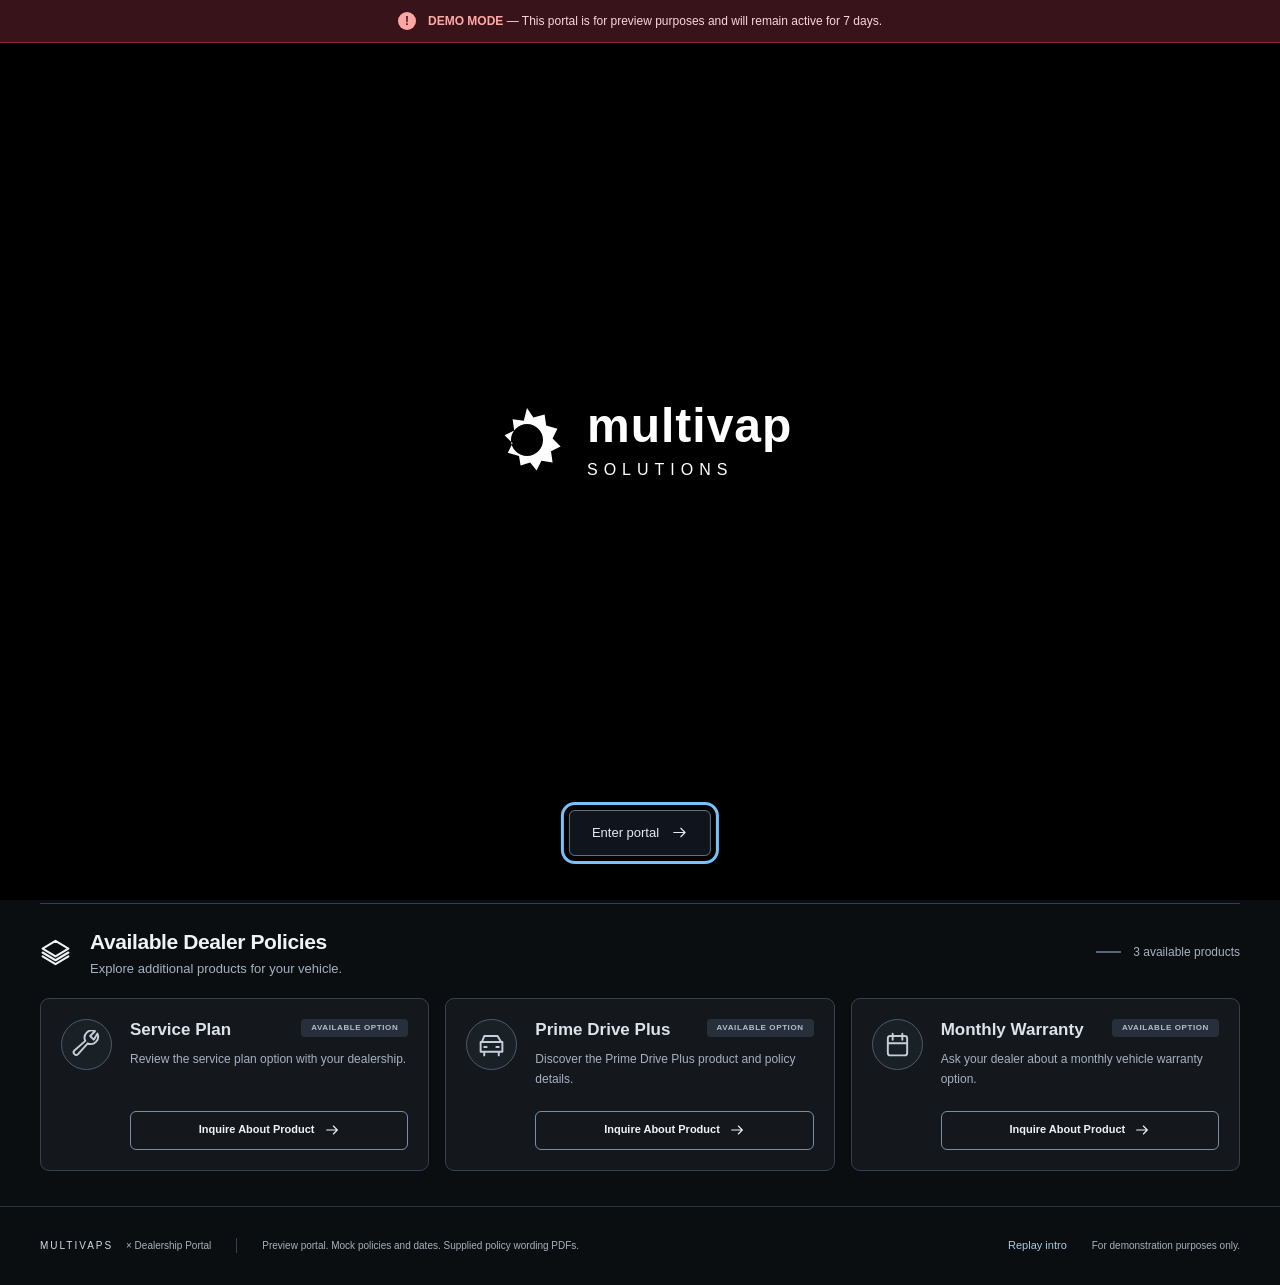
<file: index.html>
<!doctype html>
<html lang="en">
<head>
  <meta charset="utf-8">
  <meta name="viewport" content="width=device-width, initial-scale=1">
  <meta name="theme-color" content="#10151d">
  <title>Multivap Portal | Toyota Johannesburg Demo</title>
  <link rel="stylesheet" href="styles.css">
  <!-- Pinned local pdf-lib bundle: no CDN request at runtime. -->
  <script src="vendor/pdf-lib-1.17.1.min.js" defer></script>
  <script src="app.js" defer></script>
</head>
<body>
  <a class="skip-link" href="#main">Skip to dashboard</a>
  <!-- Shared vector icons: replace with your dealership icon system later. -->
  <svg class="icon-library" xmlns="http://www.w3.org/2000/svg" aria-hidden="true">
    <symbol id="shield" viewBox="0 0 24 24"><path d="M12 3 3.5 6v6c0 5 8.5 9 8.5 9s8.5-4 8.5-9V6L12 3Z"/></symbol>
    <symbol id="calendar" viewBox="0 0 24 24"><rect x="4" y="5" width="16" height="16" rx="2"/><path d="M8 3v5m8-5v5M4 11h16"/></symbol>
    <symbol id="check" viewBox="0 0 24 24"><circle cx="12" cy="12" r="9"/><path d="m8 12 3 3 5-6"/></symbol>
    <symbol id="document" viewBox="0 0 24 24"><path d="M6 3h8l4 4v14H6V3Zm8 0v5h4M9 12h6m-6 4h6"/></symbol>
    <symbol id="car" viewBox="0 0 24 24"><path d="m4 10 2-5h11l3 5M3 10h18v8H3v-8Zm3 8v3m12-3v3M6 14h2m8 0h2"/></symbol>
    <symbol id="wheel" viewBox="0 0 24 24"><circle cx="12" cy="12" r="9"/><circle cx="12" cy="12" r="3"/><path d="m12 3 0 6m0 6v6M3 12h6m6 0h6M6 6l4 4m4 4 4 4M6 18l4-4m4-4 4-4"/></symbol>
    <symbol id="tool" viewBox="0 0 24 24"><path d="M21 3a6 6 0 0 1-8 8L5 20a2 2 0 0 1-3-3l9-8a6 6 0 0 1 8-8l-4 4 3 3 3-5Z"/></symbol>
    <symbol id="layers" viewBox="0 0 24 24"><path d="m12 3 10 6-10 6L2 9l10-6Zm-10 12 10 6 10-6M2 12l10 6 10-6"/></symbol>
    <symbol id="arrow" viewBox="0 0 24 24"><path d="M4 12h16m-6-6 6 6-6 6"/></symbol>
    <symbol id="phone" viewBox="0 0 24 24"><path d="m5 3 4 5-3 3c2 3 4 5 7 7l3-3 5 4c-2 5-7 3-12-2S2 5 5 3Z"/></symbol>
    <symbol id="close" viewBox="0 0 24 24"><path d="m6 6 12 12M6 18 18 6"/></symbol>
    <symbol id="bars" viewBox="0 0 24 24"><path d="M5 20v-6m7 6V9m7 11V3"/></symbol>
  </svg>
  <!-- Persistent demo notice. Remains visible when dialogs are dismissed. -->
  <div class="demo-banner" role="note"><span class="notice-mark" aria-hidden="true">!</span><span><strong>DEMO MODE</strong> — This portal is for preview purposes and will remain active for 7 days.</span></div>
  <!-- Pitch toolbar: switches local demo views, not real authenticated accounts. -->
  <nav class="demo-switcher-bar" aria-label="Demo Persona Switcher"><div class="switcher-inner"><span class="switcher-label">DEMO PERSONAS:</span><button class="switcher-btn active" type="button" data-persona="client1" aria-pressed="true">Client 1: Toyota Hilux (JHB)</button><button class="switcher-btn" type="button" data-persona="client2" aria-pressed="false">Client 2: BMW X5 (Sandton)</button><button class="switcher-btn" type="button" data-persona="client3" aria-pressed="false">Client 3: Merc C200 (Cape Town)</button><button class="switcher-btn admin-btn" type="button" data-persona="admin" aria-pressed="false">Admin Overview Console</button></div></nav>
  <!-- Dealership navigation and mock authenticated identity. -->
  <header class="site-header">
    <div class="header-inner">
      <a class="brand" href="#main" aria-label="Multivaps x Dealership Portal home"><span class="monogram" aria-hidden="true">M</span><span class="brand-name">MULTIVAPS</span><span class="brand-divider">×</span><span class="portal-name">Dealership Portal</span></a>
      <div class="header-meta"><div class="dealership-badge"><span class="dealer-title">Toyota Johannesburg</span><span class="dealer-address">124 Main Street, JHB</span></div><div class="user-status"><span class="login"><svg class="icon" aria-hidden="true"><use href="#phone"/></svg><span><small id="login-label">Alex Morgan · Demo login</small><span id="login-phone">+27 82 555 0148</span></span></span><span class="online"><i aria-hidden="true"></i>Online</span></div></div>
    </div>
  </header>
  <!-- Shared PDF feedback, announced for both dashboard and modal actions. -->
  <p id="pdf-status" class="pdf-status" role="status" hidden></p>
  <main id="main" class="container">
    <!-- Vehicle summary: substitute real customer / dealer data here. -->
    <section class="overview" aria-labelledby="dashboard-title">
      <div class="welcome">
        <h1 id="dashboard-title" tabindex="-1">Confidence.<br> <span>Every kilometre.</span></h1>
        <p id="client-name" class="client-name">Alex Morgan · Demo client</p>
        <p class="intro">Your vehicle. Your protection. All in one place.<br>Greater confidence for the journey ahead.</p>
        <div class="vehicle-summary">
          <svg class="icon vehicle-icon" aria-hidden="true"><use href="#car"/></svg>
          <dl><div class="vehicle-name"><dt>Registered vehicle</dt><dd>Toyota Hilux 2.8 GD-6 RB Legend</dd></div><div><dt>Current odometer</dt><dd>48,500 km</dd></div><div><dt>Year model</dt><dd>2023</dd></div><div class="vehicle-identifiers"><dt>VIN / Registration</dt><dd>AHTK123456789X <span>·</span> JHB 884 GP</dd></div></dl>
        </div>
      </div>
      <!-- SVG gauges: values are illustrative and can be data-bound later. -->
      <div class="gauges" aria-label="Mock policy performance">
        <div id="health-gauge" class="gauge" style="--progress:100; --gauge-color:var(--blue)"><svg class="gauge-ring" viewBox="0 0 120 120" aria-hidden="true"><circle class="ring-track" cx="60" cy="60" r="49"/><circle class="ring-value" cx="60" cy="60" r="49" pathLength="100"/></svg><div class="gauge-content"><svg class="icon" aria-hidden="true"><use href="#shield"/></svg><strong id="health-value">100<span>%</span></strong><span>Policy health</span><i></i></div></div>
        <div class="gauge odometer-gauge" aria-label="Current odometer: 48,500 kilometres"><div class="gauge-container" aria-hidden="true"><div class="gauge-ticks"></div><div class="gauge-needle" id="gaugeNeedle"></div><div class="gauge-center-cap"></div></div><div class="gauge-readout"><strong>48.5k</strong><span>KM READOUT</span></div></div>
        <div id="coverage-gauge" class="gauge" style="--progress:100; --gauge-color:var(--mint)"><svg class="gauge-ring" viewBox="0 0 120 120" aria-hidden="true"><circle class="ring-track" cx="60" cy="60" r="49"/><circle class="ring-value" cx="60" cy="60" r="49" pathLength="100"/></svg><div class="gauge-content"><svg class="icon" aria-hidden="true"><use href="#check"/></svg><strong class="active-value" id="coverage-value">Active</strong><span>Coverage status</span><i></i></div></div>
      </div>
    </section>
    <div class="catalog-heading"><h2>Vehicle Coverage &amp; Available Products</h2><p>Active policies listed first · Select a product to view details or inquire</p></div>
    <div id="policyGrid">
    <!-- Active policy grid: app.js uses the single policy catalog below. -->
    <section class="policy-section" aria-labelledby="active-title">
      <div class="section-heading"><svg class="icon" aria-hidden="true"><use href="#shield"/></svg><div><h2 id="active-title">Active Policies</h2><p id="registered-description">Your current vehicle protection products.</p></div><span class="section-count" id="active-count"></span></div>
      <div class="policy-grid" id="active-policies"></div>
    </section>
    <!-- Available product grid: inquiry controls open an accessible dialog. -->
    <section class="policy-section available-section" aria-labelledby="available-title">
      <div class="section-heading"><svg class="icon" aria-hidden="true"><use href="#layers"/></svg><div><h2 id="available-title">Available Dealer Policies</h2><p>Explore additional products for your vehicle.</p></div><span class="section-count muted-count" id="available-count"></span></div>
      <div class="policy-grid" id="available-policies"></div>
    </section>
    </div>
    <noscript><p>This demo needs JavaScript to display policy cards and dialogs. The supplied PDF files remain available in this folder.</p></noscript>
  </main>
  <!-- Admin overview: all counters and matrix rows derive from demoPersonas. -->
  <main id="admin-view" class="container admin-container" hidden aria-labelledby="admin-title">
    <div class="admin-header"><h1 id="admin-title">Multivap Dealer Network Admin Console</h1><p>Central oversight of active clients, dealership product matrices, and secondary policy engagement.</p></div>
    <div class="admin-stats-grid">
      <div class="stat-card"><svg class="icon" aria-hidden="true"><use href="#shield"/></svg><div><span class="stat-value" id="stat-clients"></span><span class="stat-label">Demo Clients</span></div></div>
      <div class="stat-card"><svg class="icon" aria-hidden="true"><use href="#car"/></svg><div><span class="stat-value" id="stat-dealers"></span><span class="stat-label">Onboarded Dealerships</span></div></div>
      <div class="stat-card"><svg class="icon" aria-hidden="true"><use href="#document"/></svg><div><span class="stat-value" id="stat-catalog"></span><span class="stat-label">Master PDF Catalog</span></div></div>
      <div class="stat-card"><svg class="icon" aria-hidden="true"><use href="#layers"/></svg><div><span class="stat-value" id="stat-listed"></span><span class="stat-label">Total Listed Products</span></div></div>
    </div>
    <p id="admin-coverage-summary" class="admin-coverage-summary"></p>
    <section class="admin-matrix" aria-labelledby="matrix-title"><h2 id="matrix-title">Active Client &amp; Dealership Matrix</h2><div class="admin-table-wrapper" tabindex="0" role="region" aria-label="Client and dealership matrix; scroll horizontally on smaller screens"><table class="admin-table"><caption class="sr-only">Demo client vehicles, registered coverage and dealership product availability</caption><thead><tr><th scope="col">Client &amp; Phone</th><th scope="col">Vehicle</th><th scope="col">Dealership</th><th scope="col">Registered Policy</th><th scope="col">Matrix Products Available</th><th scope="col">Action</th></tr></thead><tbody id="admin-table-body"></tbody></table></div></section>
  </main>
  <!-- Portal footer: all vehicle, policy and login states are mock data. -->
  <footer class="site-footer"><div class="footer-inner"><span class="footer-brand">MULTIVAPS <span>× Dealership Portal</span></span><p>Preview portal. Mock policies and dates. Supplied policy wording PDFs.</p><button id="replay-intro" class="intro-replay" type="button">Replay intro</button><span>For demonstration purposes only.</span></div></footer>
  <!-- Supplied landing animation, scoped to avoid dashboard CSS collisions. -->
  <dialog id="portal-intro" class="portal-intro" aria-label="Multivap Solutions introduction">
    <div class="intro-demo-notice"><span class="notice-mark" aria-hidden="true">!</span><span><strong>DEMO MODE</strong> — This portal is for preview purposes and will remain active for 7 days.</span></div>
    <div class="intro-stage">
      <div class="intro-container">
        <svg class="intro-gear" viewBox="0 0 100 100" aria-hidden="true"><path d="M50 10 L58 22 L72 18 L74 32 L88 36 L82 48 L92 58 L80 64 L82 78 L68 76 L62 88 L54 78 L42 82 L40 70 L26 66 L32 54 L22 44 L34 38 L32 24 L46 26 Z M50 30 A20 20 0 1 0 50 70 A20 20 0 1 0 50 30 Z"/><text x="50" y="58" text-anchor="middle" fill="black" font-size="28" font-weight="bold" font-family="serif">M</text></svg>
        <div class="intro-text-group"><h2 class="intro-brand-name">multivap</h2><p class="intro-sub-text">SOLUTIONS</p></div>
      </div>
      <button id="enter-portal" class="intro-enter" type="button" autofocus>Enter portal<svg class="icon" aria-hidden="true"><use href="#arrow"/></svg></button>
    </div>
  </dialog>
  <!-- One-time session welcome notice; Escape and the close button dismiss it. -->
  <dialog id="demo-dialog" class="modal" aria-labelledby="demo-title" aria-describedby="demo-description">
    <button class="close-button" type="button" data-close aria-label="Dismiss demo notice"><svg class="icon" aria-hidden="true"><use href="#close"/></svg></button>
    <span class="modal-symbol"><svg class="icon" aria-hidden="true"><use href="#shield"/></svg></span>
    <p class="modal-kicker">MULTIVAPS × DEALERSHIP PORTAL</p><h2 id="demo-title">Welcome to your preview.</h2>
    <p id="demo-description">This portal is in <strong>demo mode</strong> and will remain active for <strong>7 days</strong>. Vehicle details, coverage status, and policy dates are illustrative.</p>
    <div class="modal-note">Explore the dashboard and preview the supplied policy wording documents. Inquiries are simulated.</div>
    <button class="button primary full-width" type="button" data-close>Explore dashboard<svg class="icon" aria-hidden="true"><use href="#arrow"/></svg></button>
  </dialog>
  <!-- Inquiry form: replace the local confirmation with an authorized backend. -->
  <dialog id="inquiryModal" class="modal" aria-labelledby="modalTitle" aria-describedby="modalDesc">
    <button class="close-button" id="modalClose" type="button" data-close aria-label="Close inquiry"><svg class="icon" aria-hidden="true"><use href="#close"/></svg></button>
    <p class="modal-kicker">PRODUCT INQUIRY · DEMO</p><h2 id="modalTitle">Product Inquiry</h2><p id="inquiry-product" class="selected-product"></p><p id="modalDesc">Detailed policy overview and document review.</p>
    <div class="modal-actions" id="product-actions"><button id="pdfLink" class="button download" type="button">View PDF Brochure<svg class="icon" aria-hidden="true"><use href="#document"/></svg></button><button class="button primary" type="button" id="confirmInquireBtn">Request Call Back<svg class="icon" aria-hidden="true"><use href="#phone"/></svg></button></div>
    <p id="modal-pdf-status" class="modal-pdf-status" role="status" hidden></p>
    <form id="inquiry-form" hidden><label for="customer-name">Your name</label><input id="customer-name" name="name" autocomplete="name" required maxlength="100" placeholder="e.g. Alex Morgan">
      <label for="customer-phone">Phone number</label><input id="customer-phone" name="phone" type="tel" autocomplete="tel" required maxlength="25" pattern="[+0-9() .-]{7,25}" title="Enter a phone number using at least 7 digits or phone punctuation." placeholder="e.g. +27 82 555 0148">
      <label for="customer-message">Message <span>(optional)</span></label><textarea id="customer-message" name="message" rows="3" maxlength="1000" placeholder="What would you like to know?"></textarea>
      <p class="form-note">Demo only. Your details are not stored or sent to a dealer.</p><button class="button primary full-width" type="submit">Preview inquiry<svg class="icon" aria-hidden="true"><use href="#arrow"/></svg></button>
    </form>
    <div id="inquiry-success" hidden role="status"><span class="modal-symbol success-symbol"><svg class="icon" aria-hidden="true"><use href="#check"/></svg></span><h3>Inquiry preview complete.</h3><p id="success-copy"></p><p>This was a demo. No inquiry has been sent.</p><button class="button full-width" type="button" data-close>Back to dashboard</button></div>
  </dialog>
</body>
</html>
</file>
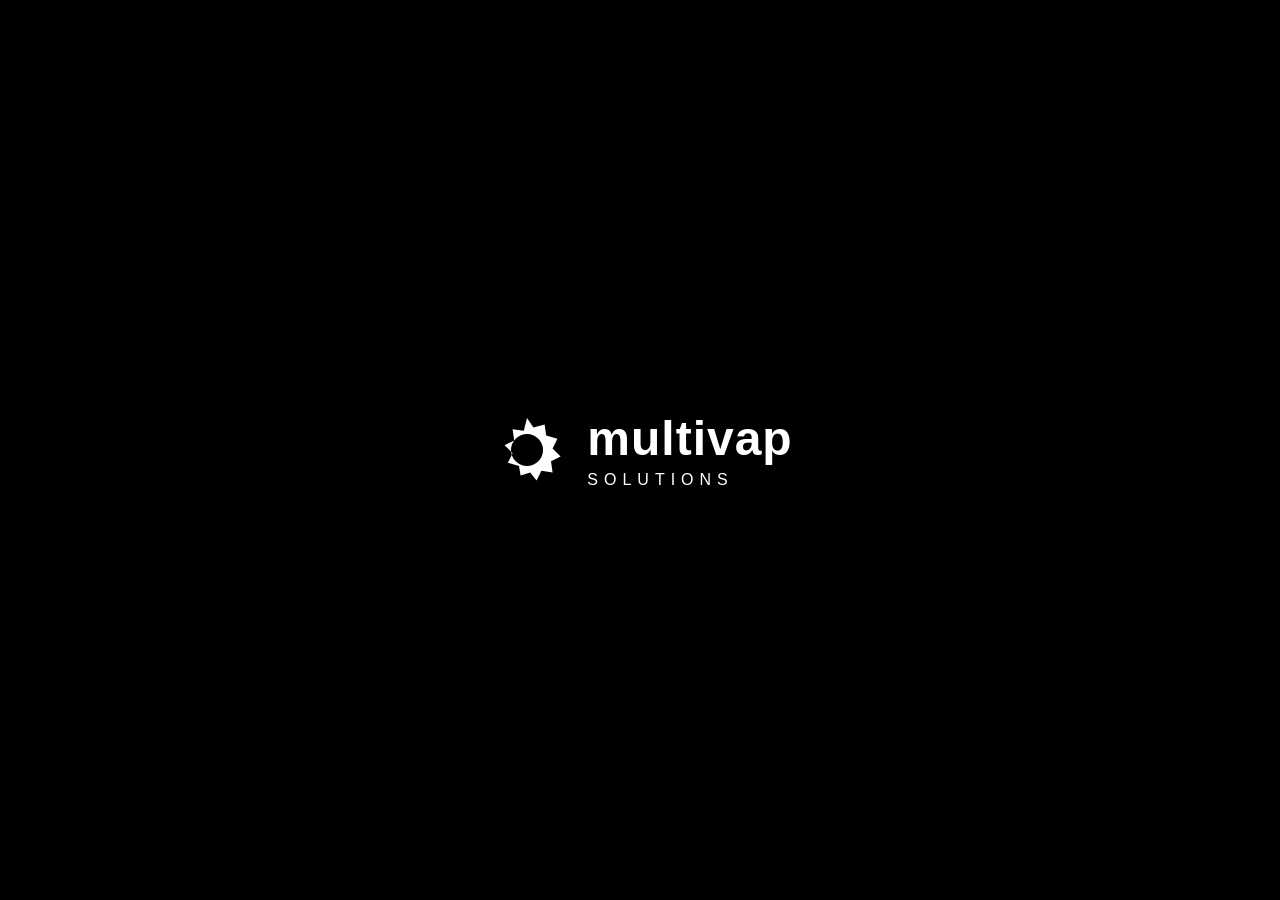
<file: Qwen_html_20261005_1b7bvzlir.html>
<!DOCTYPE html>
<html lang="en">
<head>
    <meta charset="UTF-8">
    <title>Multivap Solutions Intro</title>
    <style>
        body { margin: 0; background: #000; display: flex; justify-content: center; align-items: center; height: 100vh; overflow: hidden; }
        .intro-container { display: flex; align-items: center; gap: 20px; opacity: 0; transform: scale(0.9); }
        
        /* Gear Animation */
        .gear { width: 80px; height: 80px; fill: white; animation: spinGear 3s ease-out forwards; }
        @keyframes spinGear { 
            0% { transform: rotate(-45deg) scale(0); opacity: 0; }
            60% { transform: rotate(10deg) scale(1.05); opacity: 1; }
            100% { transform: rotate(0deg) scale(1); opacity: 1; }
        }

        /* Text Animation */
        .text-group { font-family: 'Arial', sans-serif; color: white; }
        .brand-name { font-size: 48px; font-weight: bold; letter-spacing: 1px; clip-path: inset(0 100% 0 0); animation: revealText 3s cubic-bezier(0.2, 0.8, 0.2, 1) forwards; }
        .sub-text { font-size: 16px; letter-spacing: 6px; margin-top: 5px; opacity: 0; animation: fadeInSub 3s 1.5s ease-out forwards; }
        
        @keyframes revealText { 0% { clip-path: inset(0 100% 0 0); } 100% { clip-path: inset(0 0 0 0); } }
        @keyframes fadeInSub { from { opacity: 0; transform: translateY(10px); } to { opacity: 1; transform: translateY(0); } }
        
        /* Final Fade Out for Website Transition */
        .intro-container { animation: containerFadeIn 3s forwards; }
        @keyframes containerFadeIn { from { opacity: 0; transform: scale(0.9); } to { opacity: 1; transform: scale(1); } }
    </style>
</head>
<body>
    <div class="intro-container">
        <!-- Simplified Gear SVG -->
        <svg class="gear" viewBox="0 0 100 100">
            <path d="M50 10 L58 22 L72 18 L74 32 L88 36 L82 48 L92 58 L80 64 L82 78 L68 76 L62 88 L54 78 L42 82 L40 70 L26 66 L32 54 L22 44 L34 38 L32 24 L46 26 Z M50 30 A20 20 0 1 0 50 70 A20 20 0 1 0 50 30 Z"/>
            <text x="50" y="58" text-anchor="middle" fill="black" font-size="28" font-weight="bold" font-family="serif">M</text>
        </svg>
        <div class="text-group">
            <div class="brand-name">multivap</div>
            <div class="sub-text">SOLUTIONS</div>
        </div>
    </div>
</body>
</html>
</file>
<file: styles.css>
/* 01. Design tokens and global foundations */
:root{color-scheme:dark;--bg-color:#0b0e11;--panel-bg:#14181d;--accent-red:#e63946;--accent-blue:#0070f3;--text-primary:#f0f3f6;--text-muted:#8b949e;--border-color:#232830;--card-active-bg:#1a2027;--background:var(--bg-color);--surface:var(--panel-bg);--text:var(--text-primary);--muted:#a6b1c0;--line:#344151;--blue:#76c1fc;--mint:#64e1bb;--red:var(--accent-red);--radius:9px;font-family:Inter,"Segoe UI",Arial,sans-serif;font-synthesis:none}
*{box-sizing:border-box}html{scroll-behavior:smooth;scroll-padding-top:80px}body{margin:0;background:radial-gradient(ellipse at 75% 12%,#14233055,transparent 45%),var(--background);color:var(--text);font-size:15px;line-height:1.55}a{color:inherit;text-decoration:none}button,input,textarea{font:inherit}button,a,input,textarea{-webkit-tap-highlight-color:transparent}button{cursor:pointer}button:focus-visible,a:focus-visible,input:focus-visible,textarea:focus-visible{outline:3px solid var(--blue);outline-offset:5px}h1,h2,h3,p{margin:0}svg.icon{width:24px;height:24px;fill:none;stroke:currentColor;stroke-width:1.6;stroke-linecap:round;stroke-linejoin:round;flex-shrink:0}.icon-library{position:absolute;width:0;height:0;overflow:hidden}.container,.header-inner,.footer-inner{width:min(1440px,calc(100% - 80px));margin:auto}.skip-link{position:fixed;left:20px;top:-100px;z-index:20;padding:12px;background:var(--text);color:var(--background)}.skip-link:focus{top:60px}
/* 02. Persistent preview banner and top navigation */
.demo-banner{position:sticky;top:0;z-index:10;min-height:43px;display:flex;align-items:center;justify-content:center;gap:12px;padding:10px 24px;background:#301b23;border-bottom:1px solid #643039;color:#fbd6d6;font-size:12px;letter-spacing:.1px}.demo-banner strong{color:#ffaaa6;font-weight:650}.notice-mark{display:grid;place-items:center;background:#ffa7a3;color:#3f1e24;font-weight:800;width:18px;height:18px;border-radius:50%;flex-shrink:0}.site-header{border-bottom:1px solid var(--line)}.header-inner{min-height:88px;display:flex;align-items:center;justify-content:space-between;gap:24px}.brand{display:flex;align-items:center;gap:18px;white-space:nowrap}.monogram{font-family:Georgia,serif;font-size:51px;line-height:1;color:#d6dce4;text-shadow:2px 1px #657482}.brand-name{font-size:18px;letter-spacing:4px}.brand-divider{color:var(--muted);font-size:20px}.portal-name{font-size:18px}.user-status{display:flex;align-items:center;gap:25px;font-size:14px}.login{display:flex;align-items:center;gap:10px}.login small{display:block;color:var(--muted);font-size:10px;letter-spacing:.6px}.login .icon{width:19px;height:19px;color:var(--muted)}.online{border-left:1px solid var(--line);padding-left:25px;display:flex;align-items:center;gap:9px}.online i{width:7px;height:7px;border-radius:50%;background:var(--mint)}
/* 03. Introduction and compact vehicle / dealer summary */
.overview{display:grid;grid-template-columns:1.08fr 1fr;gap:32px;align-items:center;padding:37px 0 30px}.welcome h1{font-size:clamp(34px,3.25vw,52px);font-weight:600;letter-spacing:-1.6px;line-height:1.1}.welcome h1 br{display:none}.welcome h1 span{color:#86b1d8}.intro{font-size:17px;line-height:1.6;color:var(--muted);margin-top:16px}.vehicle-summary{display:flex;align-items:center;gap:21px;padding:19px 20px;margin-top:21px;border:1px solid #2d3c4e;border-radius:var(--radius);background:linear-gradient(110deg,#18212b,#141c25)}.vehicle-icon{width:36px!important;height:36px!important;color:#c4d1df}.vehicle-summary dl{display:grid;grid-template-columns:1.15fr .7fr 1.12fr;width:100%;margin:0;gap:15px}.vehicle-summary dl>div+div{border-left:1px solid #405064;padding-left:15px}.vehicle-summary dt{font-size:10px;letter-spacing:1px;text-transform:uppercase;color:var(--muted);margin-bottom:3px}.vehicle-summary dd{margin:0;font-size:13px;font-weight:550;white-space:nowrap}
/* 04. SVG performance gauges; change --progress to update a dial */
.gauges{display:grid;grid-template-columns:repeat(3,1fr);gap:10px}.gauge{position:relative;aspect-ratio:1;border:1px solid #253442;border-radius:50%;background:radial-gradient(circle,#15222d88,transparent 65%)}.gauge-ring{position:absolute;inset:0;width:100%;height:100%;fill:none;stroke-width:5.5}.ring-track{stroke:#43586c}.ring-value{stroke:var(--gauge-color);stroke-dasharray:var(--progress) 100;transform:rotate(-90deg);transform-origin:60px 60px;stroke-linecap:round}.gauge-content{position:absolute;inset:15%;display:flex;flex-direction:column;align-items:center;justify-content:center;line-height:1.25}.gauge-content>.icon{color:var(--gauge-color);width:25px;height:25px;margin-bottom:9px}.gauge-content strong{font-size:clamp(24px,2.5vw,39px);font-weight:550;letter-spacing:-1px}.gauge-content strong span{font-size:.8em}.gauge-content>span{color:#b6d9f4;font-size:11px;margin-top:9px}.gauge-content .days{margin:0;color:var(--text);font-size:11px}.gauge-content:has(.days)>.icon{margin-bottom:4px}.gauge-content:has(.days)>span:not(.days){margin-top:5px}.gauge-content .active-value{font-size:clamp(21px,2vw,30px)}.gauge-content i{width:24px;height:2px;background:var(--gauge-color);margin-top:11px}
/* 05. Policy grid, active and available card variants */
.policy-section{padding:22px 0 25px;border-top:1px solid var(--line)}.section-heading{display:flex;gap:19px;align-items:center;margin-bottom:19px}.section-heading>.icon{width:31px;height:31px}.section-heading h2{font-size:21px;font-weight:550;letter-spacing:-.4px}.section-heading p{color:var(--muted);font-size:13px}.section-count{margin-left:auto;color:var(--muted);font-size:12px;display:flex;align-items:center;gap:12px}.section-count:before{content:"";width:25px;height:2px;background:var(--blue)}.muted-count:before{background:#576578}.policy-grid{display:grid;grid-template-columns:repeat(3,minmax(0,1fr));gap:16px}.policy-card{padding:20px;border:1px solid var(--line);border-radius:var(--radius);background:linear-gradient(120deg,#1b2530,#151d27);display:flex;flex-direction:column;transition:border-color .2s,transform .2s}.policy-card:hover{border-color:#718398;transform:translateY(-2px)}.policy-card.active{border:1px solid #58b4f3;box-shadow:inset 0 0 0 1px #5cb4ef25,0 3px 20px #0000001f}.policy-card.active:hover{border-color:#a7d9ff}.card-top{display:flex;align-items:flex-start;gap:17px}.product-icon{display:grid;place-items:center;width:58px;height:58px;flex-shrink:0;border:1px solid #426687;border-radius:50%;background:linear-gradient(140deg,#15334f,#111b25)}.product-icon .icon{width:29px;height:29px}.card-title{flex:1;min-width:0}.policy-card h3{font-size:17px;line-height:1.35;font-weight:550;margin:0 0 7px}.policy-card p{color:var(--muted);font-size:12px;line-height:1.7}.title-row{display:flex;align-items:flex-start;gap:8px;justify-content:space-between}.badge{font-size:9px;font-weight:650;letter-spacing:.6px;padding:3px 10px;border-radius:20px;background:linear-gradient(#95d4ff,#66b3ed);color:#102033;white-space:nowrap}.card-bottom{display:flex;align-items:center;justify-content:space-between;gap:10px;margin-top:19px;padding-top:16px;border-top:1px solid var(--line)}.expiry{display:flex;gap:12px;align-items:center}.expiry .icon{color:var(--muted);width:20px;height:20px}.expiry small{color:var(--muted);font-size:9px;letter-spacing:.8px;display:block;text-transform:uppercase}.expiry time{font-size:13px;font-weight:550;white-space:nowrap}.button{display:inline-flex;justify-content:center;align-items:center;gap:9px;background:transparent;border:1px solid #7a8e9f;border-radius:6px;color:var(--text);padding:9px 13px;min-height:39px;font-size:11px;font-weight:550;line-height:1.4;transition:background .2s,border-color .2s}.button .icon{width:16px;height:16px}.button:hover{background:#273747;border-color:#aac5dc}.button.download{border-color:#68baf9;color:#9ed8ff;white-space:nowrap}.policy-card.available{background:linear-gradient(120deg,#19212b,#161e27);color:#dce2eb}.available .product-icon{width:51px;height:51px;border-color:#4c5b6c;background:#26313b55;color:#c5cfda}.available .card-top{gap:18px}.available .button{margin:17px 0 0 69px}.available p{min-height:42px}.available-section{padding-bottom:35px}
/* 06. Footer */
.site-footer{border-top:1px solid #293443;font-size:10px;color:var(--muted)}.footer-inner{display:flex;align-items:center;justify-content:space-between;gap:25px;min-height:78px}.footer-brand{letter-spacing:2px;color:#d3dbe5;white-space:nowrap}.footer-brand span{letter-spacing:0;color:var(--muted);margin-left:8px}.footer-inner p{border-left:1px solid var(--line);padding-left:25px;margin-right:auto}
/* 07. Accessible native dialogs and demo inquiry form */
.modal{width:min(460px,calc(100% - 32px));max-height:calc(100dvh - 48px);overflow:auto;padding:35px;border:1px solid #526478;border-radius:14px;background:linear-gradient(140deg,#202c3a,#141b25);color:var(--text);box-shadow:0 30px 100px #0009}.modal::backdrop{background:#05090ecc;backdrop-filter:blur(7px)}body:has(dialog[open]){overflow:hidden}.close-button{position:absolute;right:16px;top:15px;border:0;background:transparent;color:var(--muted);padding:5px;display:grid;place-items:center}.close-button:hover{color:white}.close-button .icon{width:20px;height:20px}.modal-symbol{display:grid;place-items:center;width:58px;height:58px;border:1px solid #527b9f;background:#18385288;border-radius:50%;color:var(--blue);margin-bottom:23px}.modal-symbol .icon{width:30px;height:30px}.modal-kicker{font-size:9px;letter-spacing:1.6px;color:var(--muted);margin:0 0 12px}.modal h2{font-size:27px;line-height:1.2;letter-spacing:-.7px;margin-bottom:15px}.modal>p:not(.modal-kicker){color:var(--muted);font-size:14px;line-height:1.8}.modal p strong{font-weight:550;color:var(--text)}.modal-note{margin:22px 0;padding:15px;border-left:2px solid var(--blue);background:#76c1fc0a;font-size:12px;color:var(--muted)}.full-width{width:100%;font-size:13px;min-height:44px}.primary{background:#9ad2fb;color:#102032;border-color:#9ad2fb}.primary:hover{background:#bce4ff;color:#102032}.selected-product{color:var(--blue)!important;margin-bottom:20px}form label{display:block;font-size:12px;margin:14px 0 7px}form label span{color:var(--muted)}input,textarea{width:100%;padding:10px 12px;border:1px solid #465769;border-radius:6px;background:#101823;color:var(--text);font-size:13px}input::placeholder,textarea::placeholder{color:#8090a4}textarea{resize:vertical}.form-note{font-size:11px;color:var(--muted);margin:16px 0}#inquiry-success h3{font-size:22px;font-weight:550}#inquiry-success p{font-size:13px;color:var(--muted);margin:12px 0 20px}.success-symbol{color:var(--mint);border-color:#417b6b;background:#16392d}
/* 08. Responsive layouts and reduced-motion preferences */
.header-meta{display:flex;align-items:center;gap:25px}.dealership-badge{display:flex;flex-direction:column;text-align:right;border-right:1px solid var(--line);padding-right:25px}.dealer-title{font-size:12px;color:var(--text)}.dealer-address{font-size:10px;color:var(--muted)}.vehicle-summary dl{grid-template-columns:1fr 1fr}.vehicle-summary .vehicle-name{grid-column:1/-1}.vehicle-summary dl>div+div{border:0;padding:0}.vehicle-identifiers{grid-column:1/-1;border-top:1px solid var(--line)!important;padding-top:8px!important}.vehicle-identifiers dd{font-size:11px;color:var(--muted)}.vehicle-identifiers dd span{margin:0 8px}.vehicle-summary{padding:15px 19px}.catalog-heading{padding:10px 0 21px}.catalog-heading h2{font-size:14px;font-weight:550}.catalog-heading p{font-size:11px;color:var(--muted);margin-top:4px}.odometer-gauge{background:radial-gradient(circle,#202d3a,#111923 75%)}.gauge-container{position:absolute;inset:9%;border-radius:50%;border:1px solid #3b4a5c}.gauge-ticks{position:absolute;inset:5%;border-radius:50%;background:repeating-conic-gradient(from 225deg,#839bb5 0deg 1deg,transparent 1deg 10deg);mask:radial-gradient(circle,transparent 60%,#000 62%);-webkit-mask:radial-gradient(circle,transparent 60%,#000 62%)}.gauge-ticks:after{content:"";position:absolute;inset:50% 0 0;background:#141d28;clip-path:polygon(50% 0,100% 100%,0 100%)}.gauge-needle{position:absolute;left:calc(50% - 2px);bottom:50%;height:36%;width:4px;background:linear-gradient(#ff9d98,#c84148);border-radius:4px;transform-origin:center bottom;transform:rotate(41deg);box-shadow:0 0 8px #ff667955}.gauge-center-cap{position:absolute;inset:calc(50% - 7px);background:#ced8e2;border:3px solid #415065;border-radius:50%;box-shadow:0 0 0 3px #131b25}.gauge-readout{position:absolute;bottom:16%;left:0;width:100%;display:flex;align-items:center;flex-direction:column;background:#141d28;line-height:1.3}.gauge-readout strong{font-size:clamp(22px,2.2vw,34px);font-weight:550;letter-spacing:-1px}.gauge-readout span{font-size:8px;color:var(--muted);letter-spacing:1px;margin-top:3px}.modal-actions{display:flex;gap:12px;margin-top:22px}.modal-actions>.button{flex:1;font-size:11px}.modal-actions[hidden]{display:none}
@media(min-width:1450px){.welcome h1 br{display:none}.welcome h1{font-size:48px}.vehicle-summary dd{font-size:14px}.gauge-content>span{font-size:12px}.policy-card h3{font-size:19px}.policy-card p{font-size:13px}.button{font-size:12px}}
@media(max-width:1200px){.container,.header-inner,.footer-inner{width:calc(100% - 48px)}.overview{gap:24px;grid-template-columns:1fr 1fr}.welcome h1 br{display:block}.vehicle-summary{padding:16px 12px;gap:12px}.vehicle-summary .vehicle-icon{display:none}.vehicle-summary dl{gap:10px}.vehicle-summary dl>div+div{padding-left:10px}.vehicle-summary dd{font-size:11px}.card-top{gap:12px}.product-icon{width:42px;height:42px}.policy-card{padding:16px}.policy-card h3{font-size:15px}.card-bottom{flex-wrap:wrap;gap:13px}.button.download{width:100%}.title-row{flex-wrap:wrap;gap:0}.badge{margin-bottom:7px}.brand{gap:12px}.brand-name{font-size:15px;letter-spacing:3px}.portal-name{font-size:15px}.gauge-content>.icon{width:22px;height:22px}.gauge-content>span{font-size:10px}.available .card-top{gap:12px}.available .product-icon{width:42px;height:42px}.available .button{margin-left:0}.footer-inner{flex-wrap:wrap;padding:18px 0;gap:12px}.footer-inner p{border:0;padding:0}}
@media(max-width:900px){.overview{grid-template-columns:1fr;gap:28px}.welcome h1 br{display:none}.welcome h1{font-size:42px}.vehicle-summary .vehicle-icon{display:block}.vehicle-summary dd{font-size:14px}.gauges{max-width:600px;width:100%;margin:auto;gap:24px}.gauge-content strong{font-size:35px}.gauge-content .active-value{font-size:27px}.gauge-content>span{font-size:12px}.gauge-content>.icon{width:26px;height:26px}.policy-grid{grid-template-columns:repeat(2,minmax(0,1fr))}.user-status{gap:14px}.online{padding-left:14px}.login small{font-size:9px}.brand-divider,.portal-name{display:none}.card-top{gap:15px}.policy-card h3{font-size:17px}.title-row{flex-wrap:nowrap}.card-bottom{flex-wrap:nowrap}.button.download{width:auto}.available .button{margin-left:54px}}
@media(max-width:600px){.container,.header-inner,.footer-inner{width:calc(100% - 32px)}.demo-banner{font-size:10px;line-height:1.5;text-align:left;padding:9px 16px;gap:10px;min-height:50px}.header-inner{min-height:76px;gap:12px}.brand{gap:10px}.monogram{font-size:39px}.brand-name{font-size:12px;letter-spacing:2px}.user-status{font-size:11px}.login{gap:6px}.login .icon{width:15px;height:15px}.online{display:none}.overview{padding:29px 0 26px;gap:25px}.welcome h1{font-size:35px;letter-spacing:-1px}.welcome h1 br{display:block}.intro{font-size:14px;margin-top:13px}.vehicle-summary{padding:15px;margin-top:20px}.vehicle-summary .vehicle-icon{display:none}.vehicle-summary dl{grid-template-columns:1fr 1fr;gap:13px}.vehicle-summary dl>div+div{padding-left:12px}.vehicle-summary dl>div:last-child{grid-column:1/-1;border:0;border-top:1px solid var(--line);padding:10px 0 0}.vehicle-summary dd{font-size:12px}.gauges{gap:8px}.gauge-content>.icon{width:19px;height:19px;margin-bottom:6px}.gauge-content strong{font-size:26px}.gauge-content .active-value{font-size:20px}.gauge-content>span{font-size:9px;margin-top:6px}.gauge-content .days{font-size:9px}.gauge-content i{margin-top:7px;width:18px}.section-heading{gap:12px;margin-bottom:17px;align-items:flex-start}.section-heading>.icon{width:26px;height:26px;margin-top:3px}.section-heading h2{font-size:20px}.section-heading p{font-size:11px}.section-count{display:none}.policy-grid{grid-template-columns:1fr;gap:13px}.policy-card{padding:20px}.product-icon{width:51px;height:51px}.title-row{flex-wrap:nowrap}.policy-card h3{font-size:17px}.policy-card p{font-size:12px}.badge{font-size:8px;padding:3px 8px}.card-bottom{gap:8px}.expiry{gap:9px}.button{font-size:11px}.available .button{margin-left:54px}.footer-inner{display:block}.footer-inner p{margin:9px 0}.footer-inner>span:last-child{font-size:9px}.modal{padding:30px 25px}.modal h2{font-size:25px}}
@media(max-width:360px){.policy-card{padding:15px}.card-top{gap:10px}.product-icon{width:42px;height:42px}.policy-card h3{font-size:15px}.button.download{font-size:10px;padding:9px}.expiry time{font-size:12px}.gauge-content>span{font-size:8px}.gauge-content strong{font-size:23px}.gauge-content .active-value{font-size:18px}}
@media(prefers-reduced-motion:reduce){html{scroll-behavior:auto}*,*:before,*:after{transition:none!important}}
.demo-banner{background:#39131a;border-bottom-color:#8e2833}.policy-card{background:var(--panel-bg)}.policy-card.active{background:var(--card-active-bg);border-color:var(--accent-blue)}.policy-card.available{background:var(--panel-bg)}.available-badge{background:#272f3a;color:#b2becc;font-size:8px;border-radius:4px}.available .title-row{flex-wrap:wrap}.available .title-row .badge{margin:0 0 7px}.available .card-top{flex:1}.available .button{margin-top:20px}.gauge-needle{transition:transform 1s cubic-bezier(.4,0,.2,1)}#active-policies{grid-template-columns:1fr}#active-policies .policy-card{flex-direction:row;gap:35px;align-items:center}#active-policies .card-top{flex:1}#active-policies .card-bottom{border:0;margin:0;padding:0;gap:20px}#active-policies .title-row{justify-content:flex-start;gap:20px}.primary{background:var(--accent-blue);color:white;border-color:var(--accent-blue)}.primary:hover{background:#2588fb;color:white}
@media(max-width:1200px){.header-meta{gap:15px}.dealership-badge{padding-right:15px}.online{display:none}}
@media(max-width:900px){.dealership-badge{display:none}.vehicle-summary dl{grid-template-columns:1fr 1fr}.gauge-readout strong{font-size:31px}}
@media(max-width:600px){.vehicle-summary dl>div:last-child{padding-top:9px}.vehicle-summary .vehicle-name{grid-column:1/-1}.vehicle-summary dl>div+div{padding:0}.gauge-readout strong{font-size:23px}.gauge-readout span{font-size:7px;letter-spacing:.5px}.catalog-heading{padding-top:0}.catalog-heading p{font-size:10px}.modal-actions{flex-direction:column}.modal-actions>.button{min-height:43px}}
@media(max-width:1100px){#active-policies .card-bottom{gap:12px;flex-wrap:wrap;max-width:42%}#active-policies .button.download{width:auto}}
@media(max-width:600px){#active-policies .policy-card{flex-direction:column;align-items:stretch;gap:17px}#active-policies .card-bottom{max-width:none;border-top:1px solid var(--line);padding-top:16px;gap:14px;flex-wrap:wrap}#active-policies .card-bottom .expiry{width:100%}#active-policies .title-row{flex-wrap:wrap;gap:0}#active-policies .button{flex:1}.available .title-row{gap:0}}
.gauge-readout{left:17%;width:66%;border-radius:0 0 35% 35%;padding-bottom:2px}
/* 09. Client-side PDF generation feedback and busy controls */
.pdf-status{position:fixed;z-index:15;right:24px;bottom:24px;max-width:min(460px,calc(100% - 48px));padding:14px 18px;background:#182332;border:1px solid #527da3;border-radius:8px;box-shadow:0 8px 35px #0006;font-size:13px;color:var(--text)}.pdf-status.is-error,.modal-pdf-status.is-error{border-color:#bb5962;color:#ffd0d0}.modal-pdf-status{margin-top:16px;padding:12px;border:1px solid #527da3;border-radius:6px;font-size:12px;color:var(--muted)}.button:disabled{cursor:wait;opacity:.65;transform:none}.pdf-status[hidden],.modal-pdf-status[hidden]{display:none}
/* 10. Demo personas, dealer accents, and date-aware registered coverage */
:root{--dealer-accent:#ff9098}[hidden]{display:none!important}.demo-switcher-bar{background:#10161e;border-bottom:1px solid var(--line);padding:12px 0}.switcher-inner{width:min(1440px,calc(100% - 80px));margin:auto;display:flex;align-items:center;gap:10px;flex-wrap:wrap}.switcher-label{font-size:9px;font-weight:650;letter-spacing:1.4px;color:#ff9098;margin-right:10px}.switcher-btn{padding:9px 15px;min-height:39px;border:1px solid #344151;border-radius:6px;background:#161e28;color:var(--muted);font-size:12px;font-weight:550;transition:background .2s,border-color .2s}.switcher-btn:hover,.switcher-btn.active{border-color:#76c1fc;background:#243448;color:var(--text)}.switcher-btn[aria-pressed=true]{box-shadow:inset 0 -2px #76c1fc}.switcher-btn.admin-btn{margin-left:auto;border-color:#497ca8;color:#acd8fc}.switcher-btn.admin-btn.active{background:#0053bf;color:white;border-color:#3786ec}.client-name{font-size:12px;color:var(--dealer-accent);margin-top:13px}.welcome h1 span{color:var(--dealer-accent)}.welcome .intro{margin-top:10px}.gauge-needle{background:var(--dealer-accent)}.policy-card.active{border-color:var(--dealer-accent)}.policy-card.active.expired{border-color:#c36b74}.expired-badge{background:#48282f;color:#ffc7cc}.small-btn{font-size:11px;color:#acd8fc;border-color:#4c88b9;white-space:nowrap}.sr-only{position:absolute;width:1px;height:1px;padding:0;margin:-1px;overflow:hidden;clip:rect(0,0,0,0);white-space:nowrap;border:0}
/* 11. Admin metrics and locally scrollable dealership matrix */
.admin-container{padding-top:37px;padding-bottom:48px;min-height:calc(100vh - 260px)}.admin-header h1{font-size:clamp(26px,3vw,43px);line-height:1.2;letter-spacing:-1px;font-weight:550}.admin-header p{font-size:16px;color:var(--muted);margin-top:13px;max-width:1000px}.admin-stats-grid{display:grid;grid-template-columns:repeat(4,minmax(0,1fr));gap:20px;margin:27px 0 24px}.stat-card{display:flex;align-items:center;gap:28px;padding:27px 30px;background:linear-gradient(135deg,#17222e,#10161e);border:1px solid #34485f;border-radius:9px;min-height:135px}.stat-card>.icon{color:#58abff;width:34px;height:34px}.stat-value{display:block;font-size:48px;line-height:1.1;font-weight:550;letter-spacing:-1px}.stat-label{font-size:12px;color:var(--muted);display:block;margin-top:8px}.admin-coverage-summary{color:var(--muted);font-size:13px;margin:0 0 24px}.admin-matrix{border:1px solid #344151;border-radius:9px;background:#131b24;overflow:hidden}.admin-matrix h2{font-size:22px;font-weight:550;padding:19px 23px;border-bottom:1px solid var(--line)}.admin-table-wrapper{overflow-x:auto}.admin-table{border-collapse:collapse;width:100%;min-width:1080px}.admin-table th,.admin-table td{text-align:left;padding:17px 22px;vertical-align:top;border-bottom:1px solid #2b3745;font-size:12px;line-height:1.6}.admin-table th{font-weight:550;color:var(--muted);background:#19232e;white-space:nowrap}.admin-table tr:last-child td{border-bottom:0}.admin-table td+td,.admin-table th+th{border-left:1px solid #273340}.admin-table td strong{font-weight:550}.admin-table small{display:block;color:var(--muted);font-size:11px;margin-top:3px}.admin-table td .badge{display:inline-block;margin-top:9px;font-size:8px;padding:2px 9px}.admin-table td:nth-child(1){min-width:170px}.admin-table td:nth-child(2){max-width:190px}.admin-table td:nth-child(3){max-width:180px}.admin-table td:nth-child(4){min-width:150px}.admin-table details summary{cursor:pointer;white-space:nowrap;color:#c3d4e5}.admin-table details summary:hover{color:var(--blue)}.admin-table details ul{padding-left:16px;margin:10px 0 0;color:var(--muted);font-size:11px}.admin-table details summary:focus-visible{outline:2px solid var(--blue);outline-offset:4px}
@media(max-width:1200px){.switcher-inner{width:calc(100% - 48px)}.switcher-label{width:100%}.switcher-btn.admin-btn{margin-left:0}.stat-card{padding:22px 20px;gap:17px}.stat-value{font-size:41px}.stat-label{font-size:11px}}
@media(max-width:900px){.admin-stats-grid{grid-template-columns:repeat(2,minmax(0,1fr))}.switcher-btn{font-size:11px}.admin-header p{font-size:14px}.admin-matrix h2{font-size:20px}.login small{max-width:180px}.stat-card{min-height:115px}}
@media(max-width:600px){.switcher-inner{width:calc(100% - 32px);gap:8px;display:grid;grid-template-columns:1fr 1fr}.switcher-label{grid-column:1/-1}.switcher-btn{font-size:10px;padding:8px;min-height:44px;line-height:1.5}.switcher-btn.admin-btn{margin-left:0}.login small{max-width:155px;font-size:8px;letter-spacing:0;line-height:1.4}.user-status{font-size:10px}.brand-name{font-size:11px;letter-spacing:1.5px}.admin-container{padding-top:28px}.admin-header h1{font-size:28px}.admin-header p{font-size:12px}.admin-stats-grid{gap:12px;margin-top:22px}.stat-card{padding:18px 14px;gap:14px}.stat-card>.icon{width:23px;height:23px}.stat-value{font-size:34px}.stat-label{font-size:10px;line-height:1.5}.admin-matrix h2{font-size:18px;padding:16px}.admin-table th,.admin-table td{padding:15px}.client-name{font-size:11px}.admin-coverage-summary{font-size:11px}}
@media(prefers-reduced-motion:reduce){.gauge-needle,.switcher-btn{transition:none}}
@media(max-width:360px){.login small{max-width:130px}.brand-name{font-size:10px;letter-spacing:1px}.brand{gap:7px}.monogram{font-size:34px}.user-status{font-size:9px}}
/* 12. Supplied gear / wordmark landing animation and portal transition */
.portal-intro{position:fixed;inset:0;margin:0;width:100vw;max-width:none;height:100dvh;max-height:none;border:0;padding:0;background:#000;color:white;overflow:hidden;opacity:1;transition:opacity .35s ease}.portal-intro::backdrop{background:#000}.portal-intro.is-exiting{opacity:0}.intro-demo-notice{position:absolute;top:0;left:0;right:0;display:flex;align-items:center;justify-content:center;gap:12px;min-height:43px;padding:10px 24px;background:#39131a;border-bottom:1px solid #8e2833;color:#fbd6d6;font-size:12px;line-height:1.5}.intro-demo-notice strong{color:#ffaaa6;font-weight:650}.intro-stage{height:100%;min-height:240px;display:flex;justify-content:center;align-items:center;position:relative;padding:80px 24px 100px}.intro-container{display:flex;align-items:center;gap:20px;animation:introContainerFade 3s forwards}.intro-gear{width:80px;height:80px;fill:white;flex-shrink:0;animation:introSpinGear 3s ease-out forwards}.intro-text-group{font-family:Arial,sans-serif;color:white}.intro-brand-name{font-size:48px;font-weight:bold;letter-spacing:1px;line-height:1.15;margin:0;clip-path:inset(0 100% 0 0);animation:introRevealText 3s cubic-bezier(.2,.8,.2,1) forwards}.intro-sub-text{font-size:16px;letter-spacing:6px;margin-top:5px;opacity:0;animation:introFadeSub 3s 1.5s ease-out forwards}.intro-enter{position:absolute;bottom:max(44px,env(safe-area-inset-bottom));left:50%;transform:translateX(-50%);display:flex;align-items:center;gap:12px;border:1px solid #657180;border-radius:6px;padding:12px 22px;min-height:46px;background:#10151d;color:#e4eaf2;font-size:13px;white-space:nowrap}.intro-enter:hover{background:#1b2530;border-color:#a6bed6}.intro-enter .icon{width:17px;height:17px}.intro-replay{padding:5px 0;border:0;background:transparent;color:#aec9e2;font-size:11px;line-height:1.5}.intro-replay:hover{color:white}
@keyframes introSpinGear{0%{transform:rotate(-45deg) scale(0);opacity:0}60%{transform:rotate(10deg) scale(1.05);opacity:1}100%{transform:rotate(0) scale(1);opacity:1}}
@keyframes introRevealText{0%{clip-path:inset(0 100% 0 0)}100%{clip-path:inset(0 0 0 0)}}
@keyframes introFadeSub{from{opacity:0;transform:translateY(10px)}to{opacity:1;transform:translateY(0)}}
@keyframes introContainerFade{from{opacity:0;transform:scale(.9)}to{opacity:1;transform:scale(1)}}
@media(max-width:600px){.intro-demo-notice{font-size:10px;padding:9px 16px;gap:10px}.intro-container{gap:14px}.intro-gear{width:64px;height:64px}.intro-brand-name{font-size:38px}.intro-sub-text{font-size:12px;letter-spacing:4.5px}.intro-stage{padding:80px 18px 100px}.intro-enter{bottom:max(32px,env(safe-area-inset-bottom))}}
@media(max-width:360px){.intro-gear{width:54px;height:54px}.intro-brand-name{font-size:32px}.intro-sub-text{font-size:11px;letter-spacing:3.5px}.intro-container{gap:12px}}
@media(prefers-reduced-motion:reduce){.portal-intro{transition:none}.intro-container,.intro-gear,.intro-brand-name,.intro-sub-text{animation:none;opacity:1;transform:none;clip-path:none}}
</file>
